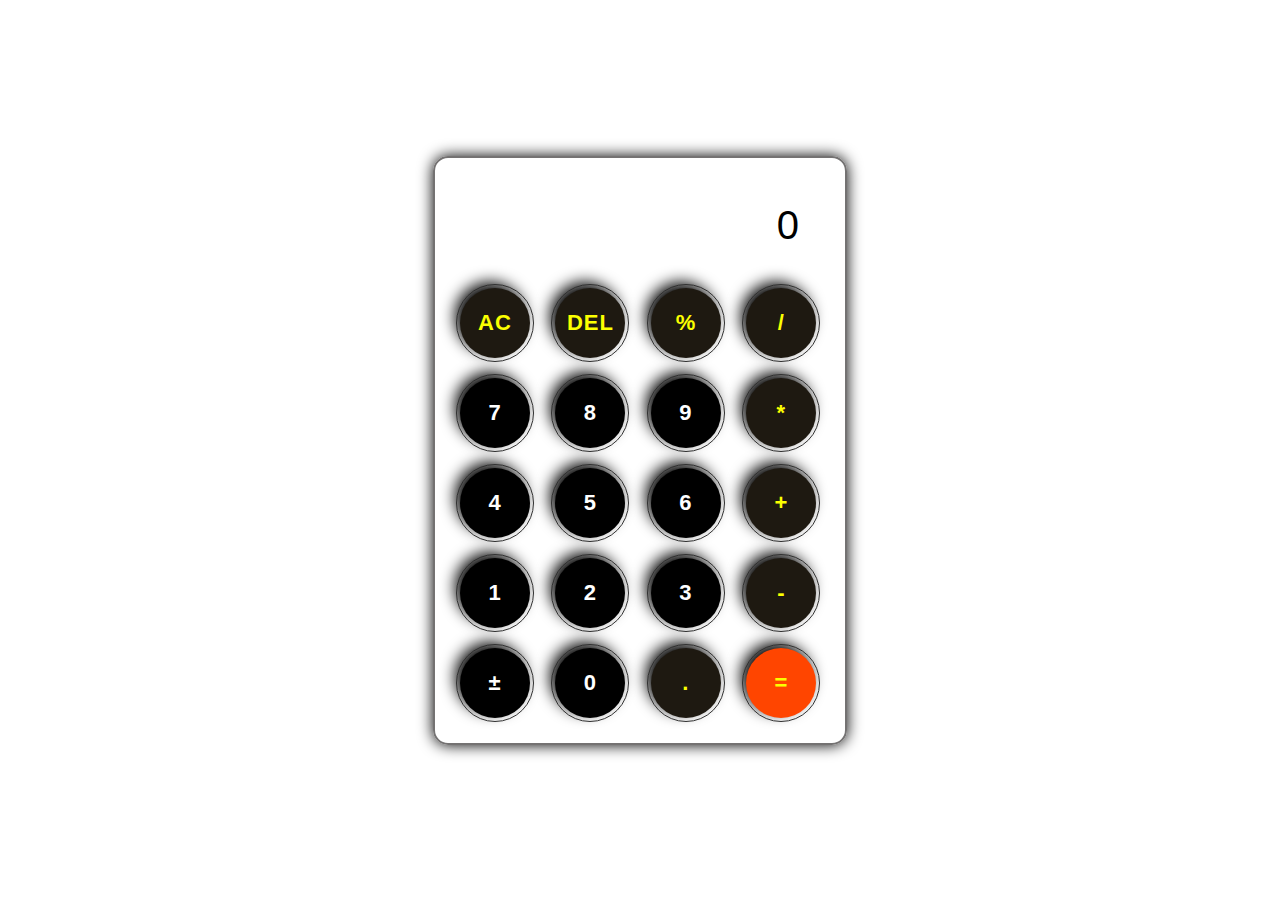
<file: Task 3/index.html>
<!DOCTYPE html>
<html lang="en">
<head>
    <meta charset="UTF-8">
    <meta name="viewport" content="width=device-width, initial-scale=1.0">
    <link rel="stylesheet" href="styles.css">
    <title>Calculator</title>
</head>
<body>
    <div class="calculator">
        <div class="display">
            <input type="text" id="inputBox" value="0" placeholder="0" disabled >
        </div>
    <div class="row">
        <button type="button" class="opr">AC</button>
        <button type="button" class="opr">DEL</button>
        <button type="button" class="opr">%</button>
        <button type="button" class="opr">/</button>
    </div>
    <div class="row">
        <button type="button">7</button>
        <button type="button">8</button>
        <button type="button">9</button>
        <button type="button" class="opr">*</button>
    </div>
    <div class="row">
        <button type="button">4</button>
        <button type="button">5</button>
        <button type="button">6</button>
        <button type="button" class="opr">+</button>
    </div>
    <div class="row">
        <button type="button">1</button>
        <button type="button">2</button>
        <button type="button">3</button>
        <button type="button" class="opr">-</button>
    </div>
    <div class="row">
        <button type="button" id="plus">&#xB1;</button>
        <button type="button">0</button>
        <button type="button" class="opr">.</button>
        <button type="button"  id="eqtBtn" class="opr">=</button>
    </div>
    </div>
    <script src="app.js"></script>
</body>
</html>
</file>
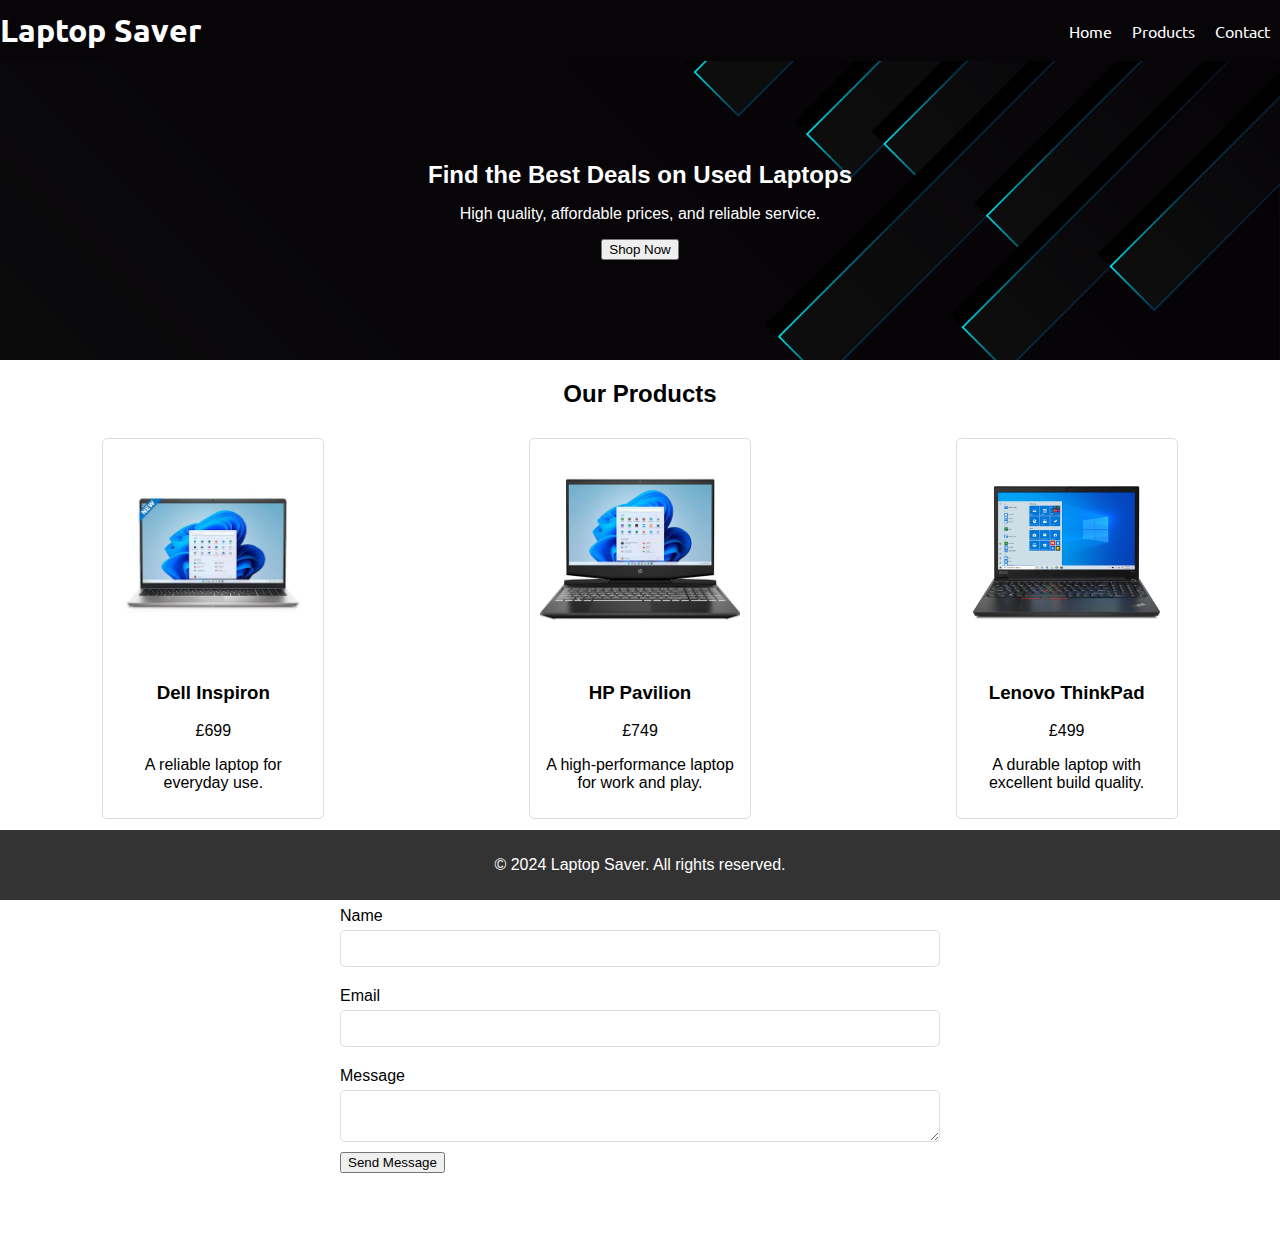
<file: Task1/index.html>
<!DOCTYPE html>
<html lang="en">
<head>
    <meta charset="UTF-8">
    <meta name="viewport" content="width=device-width, initial-scale=1.0">
    <title>Laptop Saver</title>
    <link rel="stylesheet" href="styles.css">
    <link href="https://fonts.googleapis.com/css2?family=Montserrat:wght@400;700&display=swap" rel="stylesheet">
</head>
<body>
    <header>
        <div class="container">
            <h1>Laptop Saver</h1>
            <nav>
                <ul>
                    <li><a href="#home">Home</a></li>
                    <li><a href="#products">Products</a></li>
                    <li><a href="#contact">Contact</a></li>
                </ul>
            </nav>
        </div>
    </header>
    <section id="home" class="main">
        <div class="hero">
            <h2>Find the Best Deals on Used Laptops</h2>
            <p>High quality, affordable prices, and reliable service.</p>
            <button id="redirectButton">Shop Now</button>
        </div>
    </section>
    <section id="products" class="products">
        <div class="container">
            <h2>Our Products</h2>
            <div class="product-list">
            </div>
        </div>
    </section>
    <section id="contact" class="contact">
        <div class="container">
            <h2>Contact Us</h2>
            <form id="contactForm">
                <label for="name">Name</label>
                <input type="text" id="name" name="name" required>
                
                <label for="email">Email</label>
                <input type="email" id="email" name="email" required>
                
                <label for="message">Message</label>
                <textarea id="message" name="message" required></textarea>
                
                <button type="submit">Send Message</button>
            </form>
        </div>
    </section>
    <footer>
        <div class="container">
            <p>&copy; 2024 Laptop Saver. All rights reserved.</p>
        </div>
    </footer>
    <script src="script.js"></script>
</body>
</html>
</file>
<file: Task 3/styles.css>
*{
    margin: 0;
    padding: 0;
    box-sizing: border-box;
    font-family: Arial, Helvetica, sans-serif;
    letter-spacing: 1px
}

body{
    min-height: 100vh;
    max-width: 100%;
    display: flex;
    justify-content: center;
    align-items: center;
    background-color: white;
}

.calculator{
    padding: 15px;
    box-shadow: 0 0 15px #000;
    border: 2px solid rgb(116,114,114);
    border-radius: 15px;
}

.display input{
    width: 360px;
    border: none;
    outline: none;
    padding: 20px;
    margin: 10px;
    background: transparent;
    color: black;
    font-size: 40px;
    text-align: right;
    cursor: pointer;
}

input::placeholder{
    color:#fff;

}

button{
    width: 70px;
    height: 70px;
    margin: 10px;
    background-color: #000;
    color: #fff;
    font-size: 22px;
    font-weight: 600;
    border: 0;
    border-radius: 50%;
    box-shadow: -5px -6px 15px #000;
    outline: 1px solid #313131;
    outline-offset: 3px;
}

button:active{
    background: #000;
    transform: translate(2px,2px);
}

.opr{
    color: #fbff00;
    background: #1e1911;
    font-weight: 700;
}

#eqtBtn{
    background: orangered;
    font-weight: 900;
}
</file>
<file: Task1/styles.css>
@import url('https://fonts.googleapis.com/css2?family=Ubuntu:ital,wght@0,300;0,400;0,500;0,700;1,300;1,400;1,500;1,700&display=swap');


body {
    font-family: Arial, sans-serif;
    margin: 0;
    padding: 0 0 60px;
}

header {
    background-color: #070508;
    color:white;
    padding: 10px 0;
    font-family: 'Ubuntu', sans-serif;;
}

header .container {
    display: flex;
    justify-content: space-between;
    align-items: center;
}

header h1 {
    margin: 0;
}

header nav ul {
    list-style: none;
    margin: 0;
    padding: 0;
    display: flex;
}

header nav ul li {
    margin: 0 10px;
}

header nav ul li a {
    color: #fff;
    text-decoration: none;
}

.hero {
    background: url('back.jpg.jpg') no-repeat center center/cover;
    color: #fff;
    text-align: center;
    padding: 100px 0;
}

.hero h2 {
    margin: 0;
}

.products .container {
    text-align: center;
}

.product-list {
    display: flex;
    flex-wrap: wrap;
    justify-content: space-around;
}

.product-item {
    border: 1px solid #ddd;
    border-radius: 5px;
    padding: 10px;
    margin: 10px;
    width: 200px;
    text-align: center;
}

.product-item img {
    width: 100%;
    height: auto;
    border-radius: 5px;
    margin-bottom: 10px;
}

.contact .container {
    max-width: 600px;
    margin: auto;
    padding-bottom: 20px; 
}

.contact form {
    display: flex;
    flex-direction: column;
}

.contact label {
    margin: 10px 0 5px;
}

.contact input, .contact textarea {
    padding: 10px;
    margin-bottom: 10px;
    border: 1px solid #ddd;
    border-radius: 5px;
}

.contact button {
    align-self: flex-start;
}

footer {
    background-color: #333;
    color: #fff;
    text-align: center;
    padding: 10px 0;
    position: fixed;
    width: 100%;
    bottom: 0;
}
</file>
